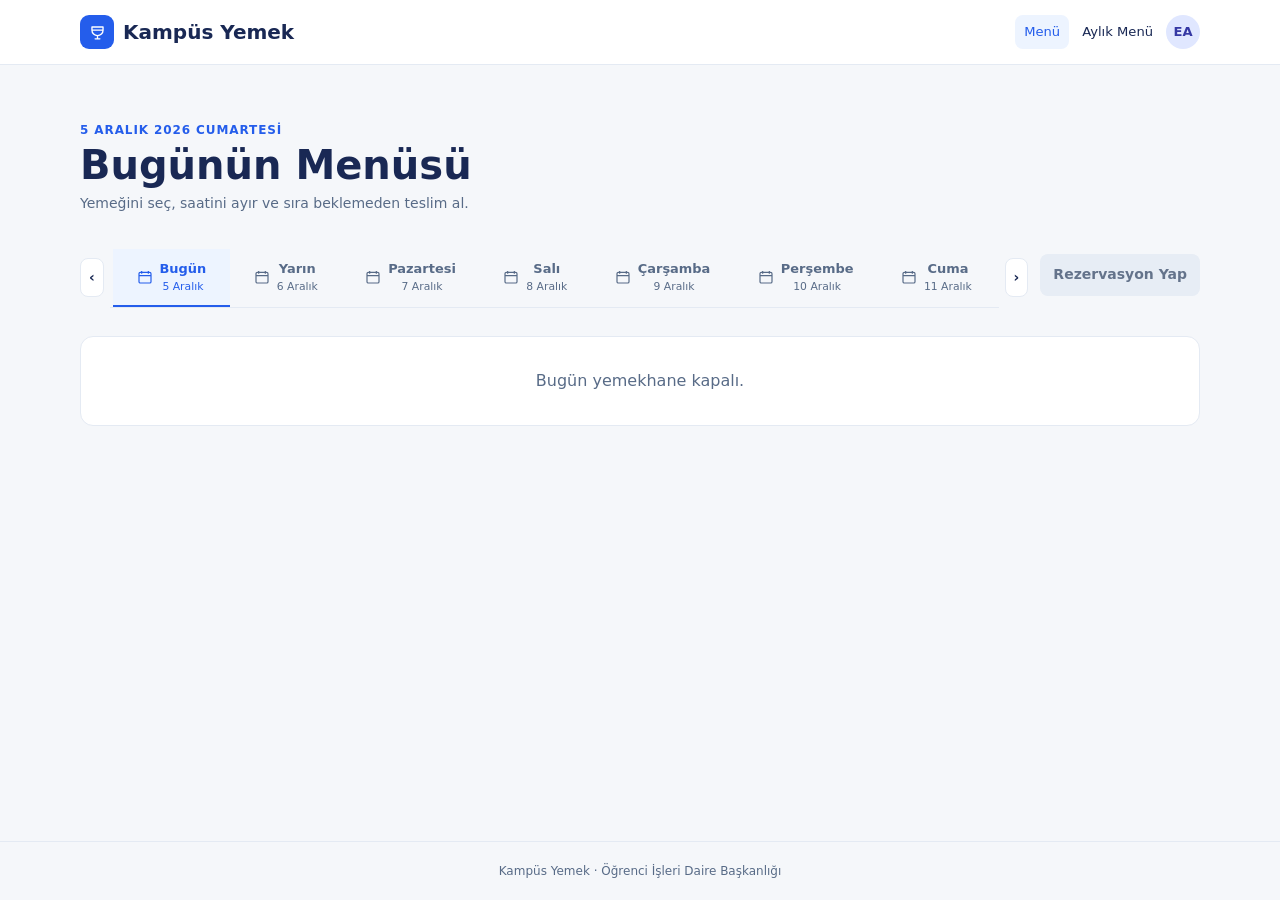
<file: index.html>
<!DOCTYPE html>
<html lang="tr">
<head>
  <meta charset="utf-8">
  <meta name="viewport" content="width=device-width, initial-scale=1">
  <title>Kampüs Yemek</title>
  <link rel="icon" href="data:image/svg+xml,%3Csvg xmlns=%22http://www.w3.org/2000/svg%22 viewBox=%220 0 32 32%22%3E%3Crect width=%2232%22 height=%2232%22 rx=%228%22 fill=%22%23245deb%22/%3E%3Cpath d=%22M9 9h14v4a7 7 0 0 1-14 0V9Zm0 4h14m-7 7v4m-3 0h6%22 fill=%22none%22 stroke=%22white%22 stroke-width=%221.7%22 stroke-linecap=%22round%22/%3E%3C/svg%3E">
  <link rel="stylesheet" href="style.css">
</head>
<body>
  <header>
    <div class="wrap bar">
      <h1 class="brand"><a class="brand-link" href="./" aria-label="Kampüs Yemek ana sayfa"><span class="brand-icon">
        <svg aria-hidden="true" viewBox="0 0 24 24" fill="none" stroke="currentColor" stroke-width="1.7" stroke-linecap="round" stroke-linejoin="round"><path d="M5 5h14v4a7 7 0 0 1-14 0V5Zm0 4h14m-7 7v4m-3 0h6"/></svg>
      </span>Kampüs Yemek</a></h1>
      <nav aria-label="Ana menü">
        <button class="tab active" id="tabDaily">Menü</button>
        <button class="tab" id="tabMonthly">Aylık Menü</button>
        <button class="tab profile-tab" id="tabProfile" aria-label="Rezervasyonlarım" title="Rezervasyonlarım"><span aria-hidden="true">EA</span></button>
      </nav>
    </div>
  </header>

  <main class="wrap">
    <button class="btn back-button" id="appBack" hidden><span aria-hidden="true">←</span> Geri</button>
    <div id="view"></div>
  </main>

  <footer>Kampüs Yemek · Öğrenci İşleri Daire Başkanlığı</footer>
  <script type="module" src="./script.js"></script>
</body>
</html>
</file>
<file: style.css>
:root {
  --bg: #f5f7fa;
  --card: #fff;
  --text: #192854;
  --muted: #586b87;
  --line: #e4eaf3;
  --brand: #245deb;
  --brand-soft: #edf4ff;
  --ok: #087839;
  --ok-bg: #e9f8ef;
  --extras-bg: #edf8ee;
  --low: #985100;
  --out: #b83242;
  --out-bg: #fcebed;
}
* { box-sizing: border-box; }
body {
  margin: 0;
  min-height: 100vh;
  display: flex;
  flex-direction: column;
  background: var(--bg);
  color: var(--text);
  font: 400 1rem/1.5 "Segoe UI", system-ui, sans-serif;
}
button, input { font: inherit; }
input { accent-color: var(--brand); }
button { cursor: pointer; }
button:disabled { cursor: not-allowed; }
:focus-visible { outline: 2px solid var(--brand); outline-offset: 2px; }
.wrap { width: min(100%, 1200px); margin-inline: auto; padding-inline: clamp(16px, 4vw, 40px); }
main.wrap { flex: 1; padding-block: clamp(28px, 5vw, 56px) 64px; }
header { position: sticky; top: 0; z-index: 5; background: var(--card); border-bottom: 1px solid var(--line); }
.bar, nav, .brand { display: flex; align-items: center; }
.bar { min-height: 64px; justify-content: space-between; gap: 8px; }
nav { gap: 4px; }
.brand { gap: 9px; margin: 0; font-size: clamp(.85rem, 3vw, 1.25rem); font-weight: 750; white-space: nowrap; }
.brand-icon { display: grid; place-items: center; width: 34px; height: 34px; border-radius: 9px; background: var(--brand); color: white; }
.brand-icon svg { width: 19px; }
.tab, .btn {
  border: 1px solid var(--line);
  border-radius: 8px;
  background: var(--card);
  color: var(--text);
  font-size: .875rem;
}
.tab { padding: 6px 8px; border-color: transparent; font-size: .82rem; white-space: nowrap; }
.tab.active, .tab:hover { background: var(--brand-soft); color: var(--brand); }
.profile-tab { display: grid; place-items: center; width: 34px; height: 34px; padding: 0; border-radius: 50%; background: #e0e7ff; color: #3538a4; font-weight: 700; }
.btn { min-height: 36px; padding: 8px 12px; font-weight: 650; }
.btn.primary { background: var(--brand); border-color: var(--brand); color: white; box-shadow: 0 3px 8px #245deb2b; }
.btn.primary:hover:not(:disabled) { background: #194bc9; }
.btn.primary:disabled { color: #64738b; background: #e7edf5; border-color: transparent; box-shadow: none; }
.btn.danger { color: var(--out); border-color: var(--out); }
.intro { margin-bottom: clamp(20px, 4vw, 32px); }
.eyebrow { margin: 0; color: var(--brand); font-weight: 750; letter-spacing: .075em; text-transform: uppercase; font-size: .75rem; }
h2 { margin: 3px 0 4px; font-size: clamp(1.65rem, 4vw, 2.5rem); font-weight: 550; line-height: 1.15; }
.sub { color: var(--muted); font-size: .875rem; margin: 5px 0 0; }
.date-strip { display: flex; align-items: center; gap: 6px; }
.date-tabs { flex: 1; min-width: 0; display: flex; overflow-x: auto; border-bottom: 1px solid var(--line); scrollbar-width: thin; padding: 3px 3px 0; }
.day-tab {
  display: flex;
  flex: 1 0 auto;
  align-items: center;
  justify-content: center;
  gap: 7px;
  min-height: 58px;
  padding: 7px 9px;
  border: 0;
  border-bottom: 2px solid transparent;
  background: transparent;
  color: var(--muted);
  font-size: .81rem;
}
.day-tab small { display: block; }
.day-tab svg { width: 16px; flex: none; }
.day-tab[aria-pressed="true"] { color: var(--brand); border-bottom-color: var(--brand); background: var(--brand-soft); }
.week-arrow { padding-inline: 8px; }
.meal-heading { display: flex; justify-content: space-between; align-items: center; flex-wrap: wrap; gap: 6px 12px; margin-bottom: 14px; }
.meal-heading h3 { margin: 0; font-size: 1.24rem; font-weight: 550; }
.dish-grid, .grid { display: grid; grid-template-columns: minmax(0, 1fr); gap: 16px; }
.dish, .card, .closed { background: var(--card); border: 1px solid var(--line); border-radius: 13px; }
.dish { display: flex; flex-direction: column; overflow: hidden; }
.dish-art { position: relative; display: grid; place-items: center; min-height: 132px; background: #eef5ff; font-size: 3.5rem; }
.dish-art > span:last-child { filter: drop-shadow(0 8px 8px #19285425); }
.dish-art.art-1 { background: #fff6eb; }
.dish-art.art-2 { background: #fbfbe8; }
.dish-art.art-3 { background: #edf6ff; }
.dish-art.art-4 { background: var(--extras-bg); }
.sold-out { position: absolute; inset: 12px auto auto 12px; border-radius: 5px; background: var(--out); color: white; padding: 4px 8px; font-size: .66rem; font-weight: 750; text-transform: uppercase; }
.dish-content { flex: 1; display: flex; flex-direction: column; padding: 16px; }
.dish-content .eyebrow { font-size: .65rem; }
.dish-content h5 { margin: 6px 0 0; font-size: 1rem; font-weight: 550; }
.dish-content .sub { font-size: .78rem; }
.availability { color: var(--ok); font-size: .75rem; font-weight: 700; }
.dish.low .availability { color: var(--low); }
.dish.out .availability { color: var(--out); }
.dot { display: inline-block; width: 7px; height: 7px; border-radius: 50%; margin: 0 4px; vertical-align: middle; }
.dot.ok { background: var(--ok); }
.dot.low { background: var(--low); }
.dot.out { background: var(--out); }
.closed { padding: 32px 16px; text-align: center; color: var(--muted); }
.datebar { display: flex; justify-content: space-between; align-items: center; gap: 8px; margin-bottom: 20px; }
.card { padding: 18px; overflow-wrap: anywhere; }
.card h3 { margin: 0; }
footer { border-top: 1px solid var(--line); color: var(--muted); text-align: center; padding: 20px 12px; font-size: .75rem; }
.actions { display: flex; flex-wrap: wrap; gap: 8px; justify-content: flex-end; margin-top: 16px; }
.pill { display: inline-block; margin-left: 8px; padding: 2px 10px; border-radius: 20px; font-size: .75rem; font-weight: 700; }
.pill.ok { background: var(--ok-bg); color: var(--ok); }
.pill.out { background: var(--out-bg); color: var(--out); }
.pill.act { background: var(--brand-soft); color: var(--brand); }
.plain { margin: 8px 0; padding-left: 20px; }
dialog { width: min(440px, 92vw); max-height: 90vh; padding: 20px; background: var(--card); color: var(--text); border: 1px solid var(--line); border-radius: 14px; box-shadow: 0 16px 48px #19285430; }
dialog::backdrop { background: #19285466; }
dialog h3 { margin: 0; }
dialog .toast { position: sticky; bottom: 0; left: auto; transform: none; max-width: 100%; margin: 10px auto 0; }
@media (max-width: 350px) {
  .bar { flex-wrap: wrap; padding-block: 8px; }
  .brand { flex: 1 0 100%; }
}
@media (min-width: 640px) {
  .dish-grid, .grid { grid-template-columns: repeat(2, minmax(0, 1fr)); }
}
@media (min-width: 1050px) {
  .dish-grid { grid-template-columns: repeat(4, minmax(0, 1fr)); }
  .dish-art { min-height: 150px; }
}

.booking-toolbar { display: flex; align-items: center; gap: 12px; margin-bottom: 28px; }
.booking-toolbar .date-strip { flex: 1; min-width: 0; }
.menu-category + .menu-category { margin-top: 28px; }
.menu-category > h4 { margin: 0 0 10px; font-size: 1rem; }
.dish-content .availability { margin-top: auto; padding-top: 12px; }
.booking-dialog { width: min(640px, calc(100% - 24px)); max-height: 90dvh; overscroll-behavior: contain; }
.dialog-heading { display: flex; justify-content: space-between; align-items: start; gap: 10px; }
.dialog-heading h2 { font-size: clamp(1.25rem, 5vw, 1.75rem); }
.booking-date { margin: 6px 0 20px; color: var(--brand); font-weight: 650; }
.booking-dialog section + section { margin-top: 20px; }
.booking-dialog h3 { margin-bottom: 8px; font-size: 1rem; }
.booking-dialog h3 small { display: block; color: var(--muted); font-weight: 400; }
.booking-dialog fieldset { margin: 10px 0 0; padding: 0; border: 0; min-width: 0; }
.booking-dialog legend { margin-bottom: 5px; padding: 0; font-size: .82rem; color: var(--muted); }
.choice-grid { display: grid; grid-template-columns: repeat(2, minmax(0, 1fr)); gap: 8px; }
.choice {
  position: relative;
  min-height: 64px;
  border: 1px solid var(--line);
  border-radius: 10px;
  padding: 9px 26px 9px 10px;
  background: white;
  color: var(--text);
  text-align: left;
  font-size: .85rem;
}
.choice small { display: block; color: var(--ok); margin-top: 3px; overflow-wrap: anywhere; }
.choice[data-type] small { color: var(--muted); }
.choice[aria-pressed="true"] { background: var(--brand-soft); border-color: var(--brand); }
.choice[aria-pressed="true"]::after { content: "✓"; position: absolute; right: 8px; top: 8px; color: var(--brand); font-weight: 800; }
.choice:disabled { background: #edf0f4; color: #657188; border-color: #e4e8ef; }
.choice:disabled small { color: inherit; }
.choice progress { display: block; width: 100%; height: 8px; margin-top: 6px; accent-color: var(--brand); }
.choice:disabled progress { accent-color: #8791a3; }
.booking-summary { background: var(--brand-soft); border: 1px solid var(--line); border-radius: 10px; padding: 12px; }
.booking-summary dl { display: grid; grid-template-columns: auto 1fr; margin: 0; gap: 4px 12px; font-size: .85rem; }
.booking-summary dt { font-weight: 650; }
.booking-summary dd { margin: 0; }
@media (max-width: 639px) {
  .booking-toolbar { align-items: stretch; flex-direction: column; }
  .booking-toolbar .date-strip { flex: auto; }
}
@media (max-width: 365px) {
  .choice-grid { grid-template-columns: minmax(0, 1fr); }
}

.brand-link { display: flex; align-items: center; gap: inherit; color: inherit; text-decoration: none; }
.back-button { margin-bottom: 18px; }
.booking-control { flex: none; width: max-content; max-width: 225px; }
.booking-control .btn { width: 100%; min-height: 42px; }
.booking-note p { margin: 4px 0 0; }
.booking-note:empty { display: none; }
.month-day { display: flex; flex-direction: column; }
@media (min-width: 1050px) {
  .month-grid { grid-template-columns: repeat(3, minmax(0, 1fr)); }
}
.month-day h3 { display: flex; align-items: center; flex-wrap: wrap; gap: 6px 10px; }
.month-day.is-today { background: var(--brand-soft); border-color: var(--brand); }
.today-label { padding: 2px 8px; border-radius: 999px; background: var(--brand); color: white; font-size: .72rem; }
.month-category { margin-top: 12px; padding-top: 9px; border-top: 1px solid var(--line); }
.month-category h4 { margin: 0 0 5px; font-size: .89rem; }
.month-dishes { display: grid; grid-template-columns: repeat(2, minmax(0, 1fr)); gap: 5px 8px; margin: 0; padding: 0; list-style: none; }
.month-dishes li { padding: 3px 8px; border: 1px solid var(--line); border-radius: 6px; background: var(--card); font-size: .8rem; overflow-wrap: anywhere; }
.month-details { align-self: flex-start; margin-top: auto; }
.month-day .month-category:last-of-type { margin-bottom: 14px; }
@media (max-width: 639px) {
  .booking-control { width: 100%; max-width: none; }
}

.booking-dialog .category-extras .choice:not([aria-pressed="true"]) {
  background: #ffffff;
}
</file>
